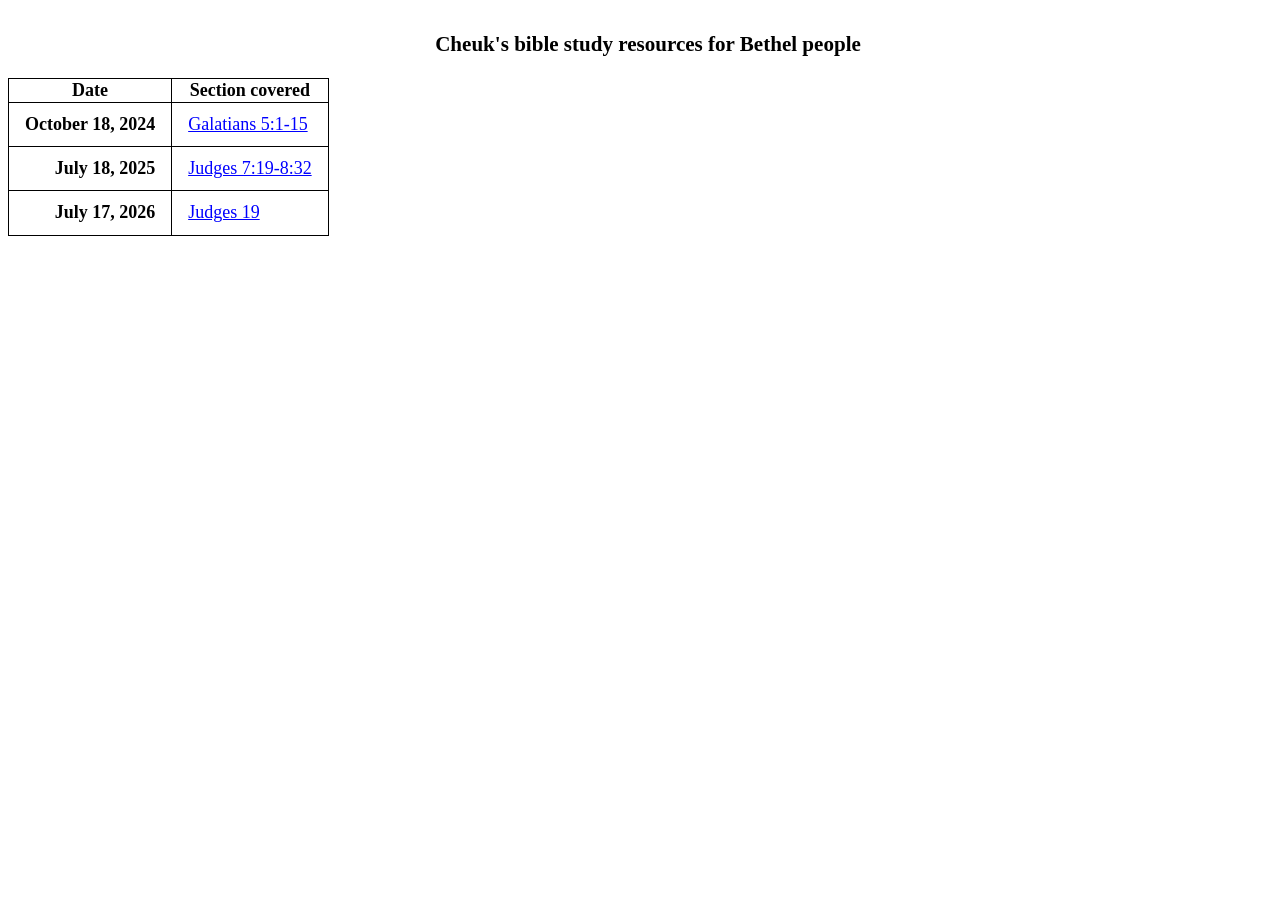
<file: index.html>
<!DOCTYPE html>
<html lang="en">
<head>
  <meta charset="UTF-8">
  <title>Cheuk's bible study resources</title>
  <link rel="stylesheet" href="style.css">
</head>
<body>
  <main>
    <article>
      <h3>Cheuk's bible study resources for Bethel people</h3>

      <table>
        <thead>
          <tr>
            <th>Date</th>
            <th>Section covered</th>
          </tr>
        </thead>
        <tbody>
          <tr>
            <td>October 18, 2024</td>
            <td><a href="galatians5.html">Galatians 5:1-15</a></td>
          </tr>
          <tr>
            <td>July 18, 2025</td>
            <td><a href="judges7.html">Judges 7:19-8:32</a></td>
          </tr>
          <tr>
            <td>July 17, 2026</td>
            <td><a href="judges19.html">Judges 19</a></td>
          </tr>
        </tbody>
      </table>
    </article>
  </main>
</body>
</html>
</file>
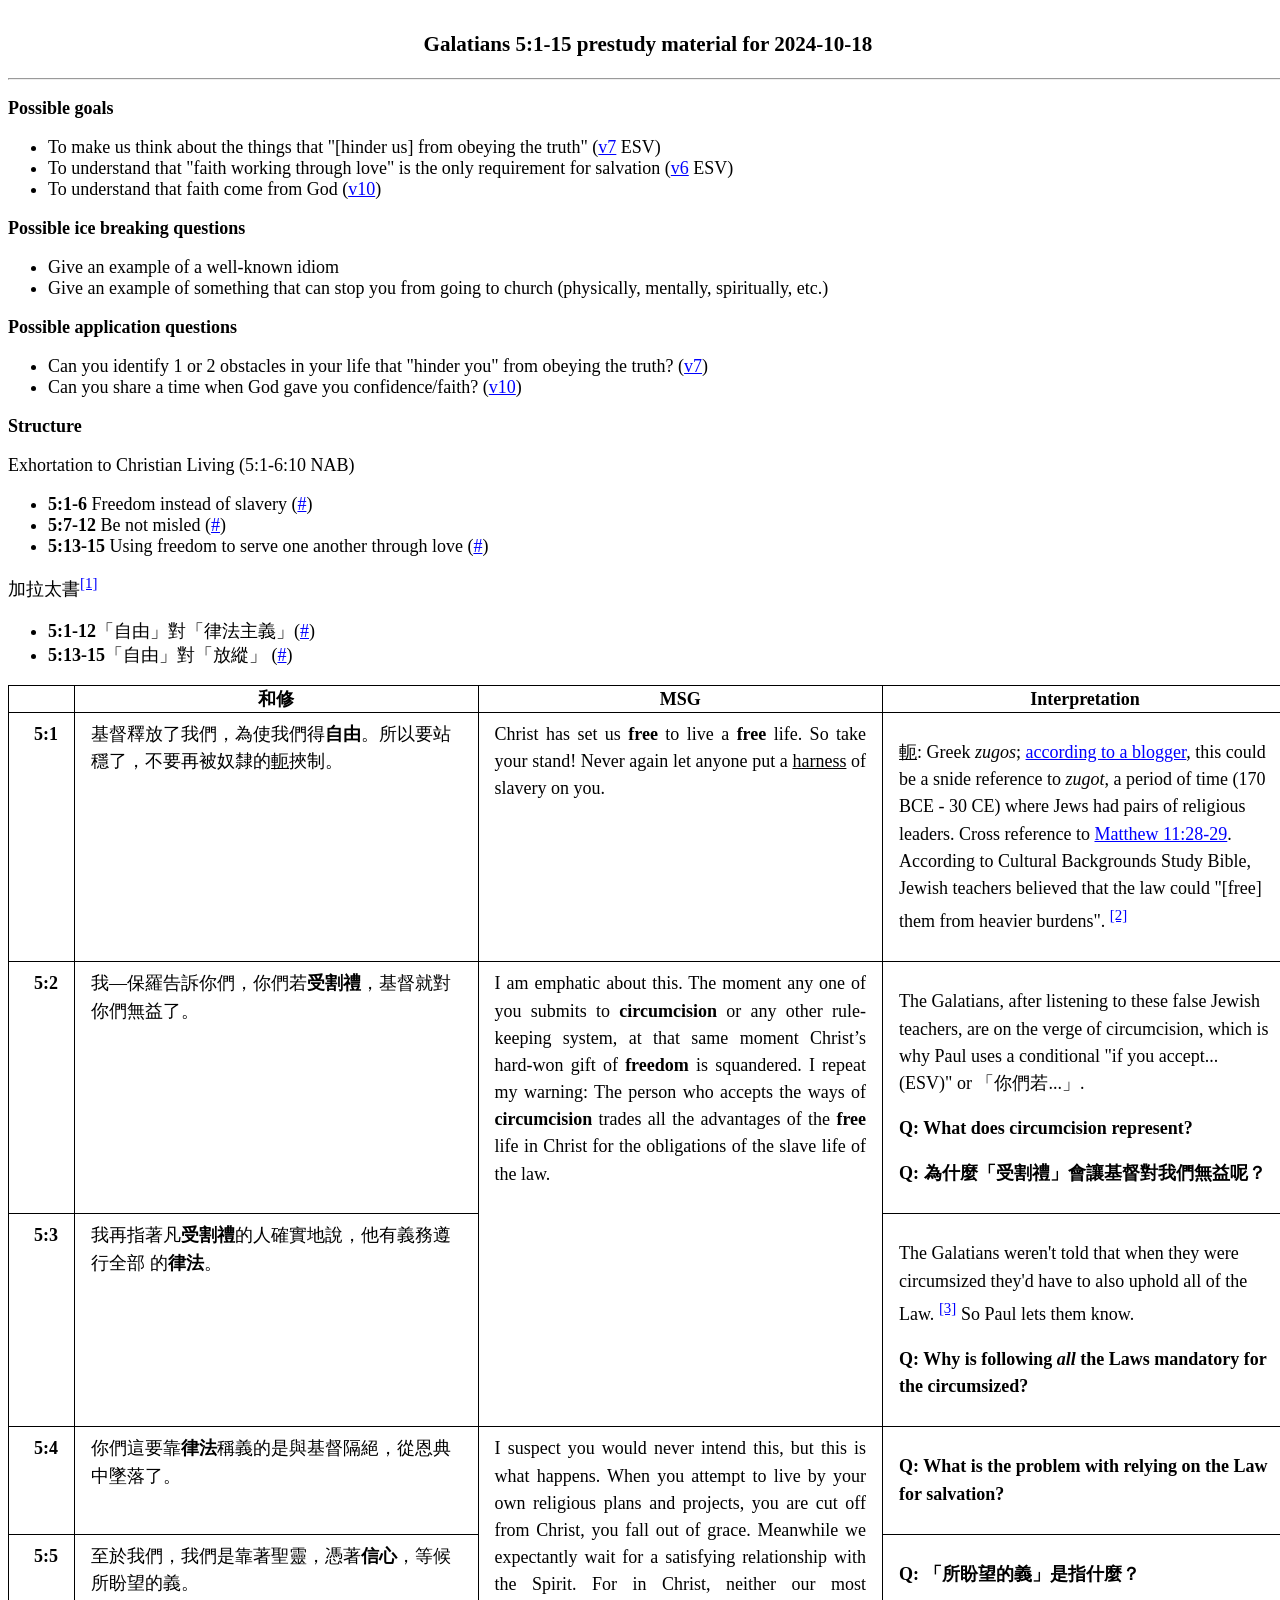
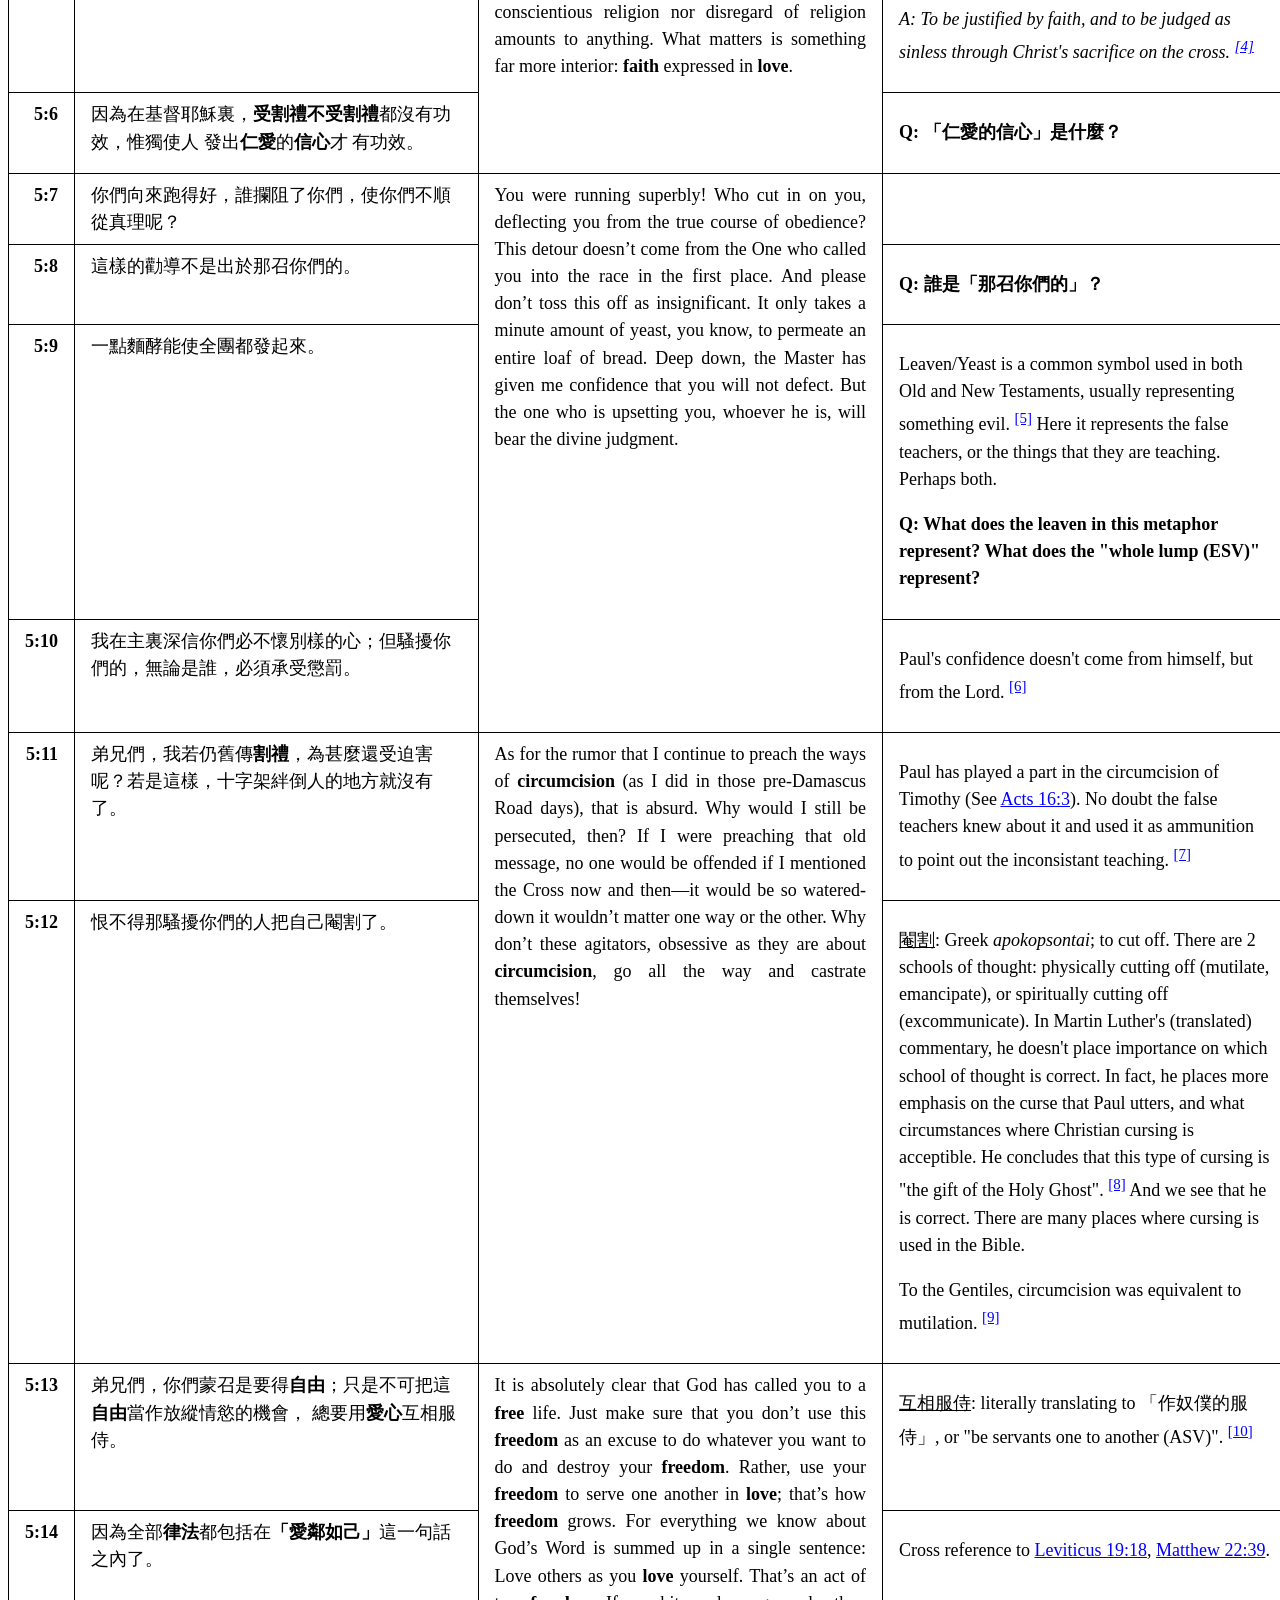
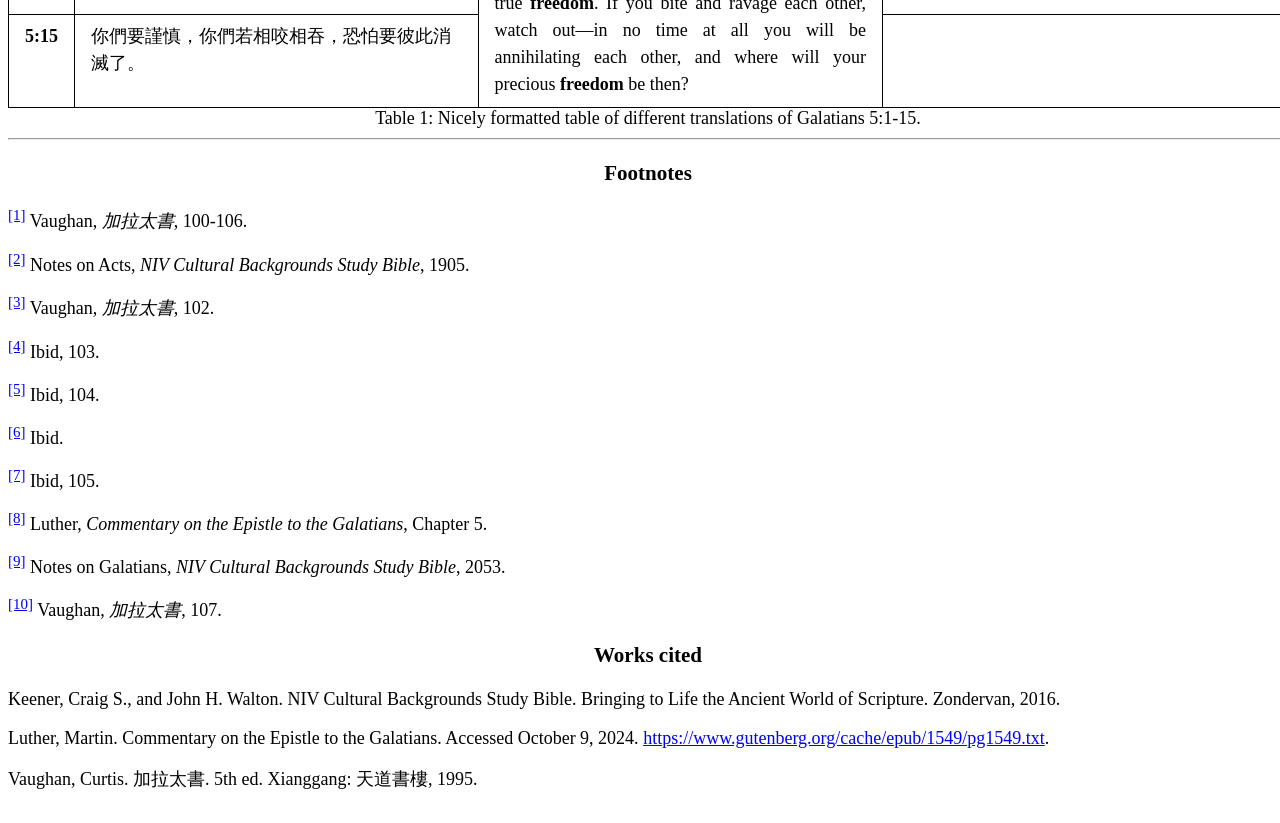
<file: galatians5.html>
<!DOCTYPE html>
<html lang="en">
<head>
  <meta charset="UTF-8">
  <title>Galatians 5:1-15 prestudy material for 2024-10-18</title>
  <link rel="stylesheet" href="style.css">
</head>
<body>
  <main>
    <article>
      <h3>Galatians 5:1-15 prestudy material for 2024-10-18</h3>
      <hr>
      <p><strong>Possible goals</strong></p>

      <ul>
        <li>
          To make us think about the things that "[hinder us] from obeying the truth"
          (<a href="#v5_7">v7</a> ESV)
        </li>
        <li>
          To understand that "faith working through love" is the only requirement for salvation
          (<a href="#v5_6">v6</a> ESV)
        </li>
        <li>
          To understand that faith come from God
          (<a href="#v5_10">v10</a>)
        </li>
      </ul>

      <p><strong>Possible ice breaking questions</strong></p>

      <ul>
        <li>Give an example of a well-known idiom</li>
        <li>Give an example of something that can stop you from going to church (physically, mentally,
          spiritually, etc.)</li>
      </ul>

      <p><strong>Possible application questions</strong></p>

      <ul>
        <li>
          Can you identify 1 or 2 obstacles in your life that "hinder you" from obeying the truth?
          (<a href="#v5_7">v7</a>)
        </li>
        <li>
          Can you share a time when God gave you confidence/faith?
          (<a href="#v5_10">v10</a>)
        </li>
      </ul>

      <p><strong>Structure</strong></p>

      <p>Exhortation to Christian Living (5:1-6:10 NAB)</p>

      <ul>
        <li><strong>5:1-6</strong> Freedom instead of slavery (<a href="#v5_1">#</a>)</li>
        <li><strong>5:7-12</strong> Be not misled (<a href="#v5_7">#</a>)</li>
        <li><strong>5:13-15</strong> Using freedom to serve one another through love
          (<a href="#v5_13">#</a>)</li>
      </ul>

      <p>加拉太書<sup><a href="vaughan-struct" id="footnote-9">[1]</a></sup></p>

      <ul>
        <li><strong>5:1-12</strong>「自由」對「律法主義」(<a href="#v5_1">#</a>)</li>
        <li><strong>5:13-15</strong>「自由」對「放縱」 (<a href="#v5_13">#</a>)</li>
      </ul>

      <table>
        <caption>Table 1: Nicely formatted table of different translations of Galatians 5:1-15.</caption>
        <colgroup>
          <col class="verse-number">
          <col class="zh">
          <col class="msg">
          <col class="notes">
        </colgroup>

        <thead>
          <tr>
            <th></th>
            <th>和修</th>
            <th>MSG</th>
            <th>Interpretation</th>
          </tr>
        </thead>

        <tbody>
          <tr>
            <td id="v5_1">5:1</td>
            <td>
              基督釋放了我們，為使我們得<span class="repeating free">自由</span>。所以要站穩了，不要再被奴隸的<u>軛</u>挾制。
            </td>
            <td class="msg">
              Christ has set us <span class="repeating free">free</span> to live a <span class="repeating free">free</span>
              life. So take your stand! Never again let anyone put a <u>harness</u> of slavery on you.
            </td>
            <td>
              <p>
                <u>軛</u>: Greek <em>zugos</em>;
                <a href="https://hermeneutrix.com/2022/05/18/studying-galatians-5-1-15/">according to a blogger</a>,
                this could be a snide reference
                to <em>zugot</em>, a period of time (170 BCE - 30 CE) where Jews had pairs of religious
                leaders. Cross reference to
                <a href="https://www.biblegateway.com/passage/?search=matt%2011%3A28-29&version=NIV">Matthew 11:28-29</a>.
                According to Cultural Backgrounds Study Bible, Jewish teachers believed that the law could
                "[free] them from heavier burdens".
                <sup><a href="#culture-1905" id="footnote-7">[2]</a></sup>
              </p>
            </td>
          </tr>

          <tr>
            <td id="v5_2">5:2</td>
            <td>
              我—保羅告訴你們，你們若<span class="repeating circ">受割禮</span>，基督就對你們無益了。
            </td>
            <td rowspan="2" class="msg">
              I am emphatic about this. The moment any one of you submits to
              <span class="repeating circ">circumcision</span> or any other rule-keeping system, at that
              same moment Christ’s hard-won gift of <span class="repeating free">freedom</span> is squandered. I repeat my
              warning: The person who accepts the ways of <span class="repeating circ">circumcision</span>
              trades all the advantages of the <span class="repeating free">free</span> life in Christ
              for the obligations of the slave life of the law.
            </td>
            <td>
              <p>
              The Galatians, after listening to these false Jewish teachers, are on the verge of
              circumcision, which is why Paul uses a conditional "if you accept... (ESV)" or
              「你們若...」.
              </p>
              <p class="question">
              Q: What does circumcision represent?
              </p>
              <p class="question">
              Q: 為什麼「受割禮」會讓基督對我們無益呢？
              </p>
            </td>
          </tr>

          <tr>
            <td id="v5_3">5:3</td>
            <td>
              我再指著凡<span class="repeating circ">受割禮</span>的人確實地說，他有義務遵行全部
              的<span class="repeating law">律法</span>。
            </td>
            <td>
              <p>
              The Galatians weren't told that when they were circumsized they'd have to also uphold all of
              the Law. <sup><a href="#vaughan-102" id="footnote-1">[3]</a></sup> So Paul lets them know.
              </p>
              <p class="question">
              Q: Why is following <em>all</em> the Laws mandatory for the circumsized?
              </p>
            </td>
          </tr>

          <tr>
            <td id="v5_4">5:4</td>
            <td>
              你們這要靠<span class="repeating law">律法</span>稱義的是與基督隔絕，從恩典中墜落了。
            </td>
            <td rowspan="3" class="msg">
              I suspect you would never intend this, but this is what happens. When you attempt to live by
              your own religious plans and projects, you are cut off from Christ, you fall out of grace.
              Meanwhile we expectantly wait for a satisfying relationship with the Spirit. For in Christ,
              neither our most conscientious religion nor disregard of religion amounts to anything. What
              matters is something far more interior: <span class="repeating faith">faith</span> expressed
              in <span class="repeating love">love</span>.
            </td>
            <td>
              <p class="question">
              Q: What is the problem with relying on the Law for salvation?
              </p>
            </td>
          </tr>

          <tr>
            <td id="v5_5">5:5</td>
            <td>
              至於我們，我們是靠著聖靈，憑著<span class="repeating faith">信心</span>，等候所盼望的義。
            </td>
            <td>
              <p class="question">
              Q: 「所盼望的義」是指什麼？
              </p>
              <p class="answer">
              A: To be justified by faith,
              and to be judged as sinless through Christ's sacrifice on the cross.
              <sup><a id="footnote-10" href="#vaughan-103">[4]</a></sup>
              </p>
            </td>
          </tr>

          <tr>
            <td id="v5_6">5:6</td>
            <td>
              因為在基督耶穌裏，<span class="repeating circ">受割禮不受割禮</span>都沒有功效，惟獨使人
              發出<span class="repeating love">仁愛</span>的<span class="repeating faith">信心</span>才
              有功效。
            </td>
            <td>
              <p class="question">
              Q: 「仁愛的信心」是什麼？
              </p>
            </td>
          </tr>

          <tr>
            <td id="v5_7">5:7</td>
            <td>
              你們向來跑得好，誰攔阻了你們，使你們不順從真理呢？
            </td>
            <td rowspan="4" class="msg">
              You were running superbly! Who cut in on you, deflecting you from the true course of
              obedience? This detour doesn’t come from the One who called you into the race in the first
              place. And please don’t toss this off as insignificant. It only takes a minute amount of
              yeast, you know, to permeate an entire loaf of bread. Deep down, the Master has given me
              confidence that you will not defect. But the one who is upsetting you, whoever he is, will
              bear the divine judgment.
            </td>
            <td></td>
          </tr>

          <tr>
            <td id="v5_8">5:8</td>
            <td>
              這樣的勸導不是出於那召你們的。
            </td>
            <td>
              <p class="question">
              Q: 誰是「那召你們的」？
              </p>
            </td>
          </tr>

          <tr>
            <td id="v5_9">5:9</td>
            <td>
              一點麵酵能使全團都發起來。
            </td>
            <td>
              <p>
              Leaven/Yeast is a common symbol used in both Old and New Testaments, usually representing
              something evil. <sup><a href="#vaughan-104" id="footnote-2">[5]</a></sup> Here it represents
              the false teachers, or the things that they are teaching. Perhaps both.
              </p>

              <p class="question">
              Q: What does the leaven in this metaphor represent? What does the "whole lump (ESV)"
              represent?
              </p>
            </td>
          </tr>

          <tr>
            <td id="v5_10">5:10</td>
            <td>
              我在主裏深信你們必不懷別樣的心；但騷擾你們的，無論是誰，必須承受懲罰。
            </td>
            <td>
              <p>
              Paul's confidence doesn't come from himself, but from the Lord.
              <sup><a href="#vaughan-104-2" id="footnote-3">[6]</a></sup>
              </p>
            </td>
          </tr>

          <tr>
            <td id="v5_11">5:11</td>
            <td>
              弟兄們，我若仍舊傳<span class="repeating circ">割禮</span>，為甚麼還受迫害呢？若是這樣，十字架絆倒人的地方就沒有了。
            </td>
            <td rowspan="2" class="msg">
              As for the rumor that I continue to preach the ways of
              <span class="repeating circ">circumcision</span> (as I did in those pre-Damascus Road days),
              that is absurd. Why would I still be persecuted, then? If I were preaching that old message,
              no one would be offended if I mentioned the Cross now and then—it would be so watered-down
              it wouldn’t matter one way or the other. Why don’t these agitators, obsessive as they are
              about <span class="repeating circ">circumcision</span>, go all the way and castrate
              themselves!
            </td>
            <td>
              <p>
              Paul has played a part in the circumcision of Timothy (See
              <a href="https://www.biblegateway.com/passage/?search=acts%2016%3A3&version=NIV">
              Acts 16:3</a>). No doubt the false teachers knew about it and used it as ammunition to point out the
              inconsistant teaching. <sup><a href="#vaughan-105" id="footnote-4">[7]</a></sup>
              </p>
            </td>
          </tr>

          <tr>
            <td id="v5_12">5:12</td>
            <td>
              恨不得那騷擾你們的人把自己閹割了。
            </td>
            <td>
              <p>
              <u>閹割</u>: Greek <i>apokopsontai</i>; to cut off. There are 2 schools of thought:
              physically cutting off (mutilate, emancipate), or spiritually cutting off (excommunicate).
              In Martin Luther's (translated) commentary, he doesn't place importance on which school of
              thought is correct. In fact, he places more emphasis on the curse that Paul utters, and what
              circumstances where Christian cursing is acceptible. He concludes that this type of cursing
              is "the gift of the Holy Ghost". <sup><a href="#luther-1" id="footnote-5">[8]</a></sup> And
              we see that he is correct. There are many places where cursing is used in the Bible.
              </p>

              <p>
              To the Gentiles, circumcision was equivalent to mutilation.
              <sup><a href="#culture-2053" id="footnote-8">[9]</a></sup>
              </p>
            </td>
          </tr>

          <tr>
            <td id="v5_13">5:13</td>
            <td>
              弟兄們，你們蒙召是要得<span class="repeating free">自由</span>；只是不可把這<span class="repeating free">自由</span>當作放縱情慾的機會，
              總要用<span class="repeating love">愛心</span>互相服侍。
            </td>
            <td rowspan="3" class="msg">
              It is absolutely clear that God has called you to a <span class="repeating free">free</span> life. Just make sure that you don’t
              use this <span class="repeating free">freedom</span> as an excuse to do whatever you want to do and destroy your <span class="repeating free">freedom</span>.
              Rather, use your <span class="repeating free">freedom</span> to serve one another in <span class="repeating love">love</span>;
              that’s how <span class="repeating free">freedom</span> grows. For everything we know about God’s Word is summed up in a single
              sentence: Love others as you <span class="repeating love">love</span> yourself. That’s an
              act of true <span class="repeating free">freedom</span>. If you bite and ravage each other, watch out—in no time at all you will
              be annihilating each other, and where will your precious <span class="repeating free">freedom</span> be then?
            </td>
            <td>
              <p>
              <u>互相服侍</u>: literally translating to 「作奴僕的服侍」, or "be servants one to
              another (ASV)".
              <sup><a href="#vaughan-107" id="footnote-6">[10]</a></sup>
              </p>
            </td>
          </tr>

          <tr>
            <td id="v5_14">5:14</td>
            <td>
              因為全部<span class="repeating law">律法</span>都包括在<span class="repeating love">「愛鄰如己」</span>這一句話之內了。
            </td>
            <td>
              <p>
              Cross reference to
              <a href="https://www.biblegateway.com/passage/?search=lev+19:18&version=NIV">Leviticus 19:18</a>,
              <a href="https://www.biblegateway.com/passage/?search=matt+22:39&version=NIV">Matthew 22:39</a>.
              </p>
            </td>
          </tr>

          <tr>
            <td id="v5_15">5:15</td>
            <td>
              你們要謹慎，你們若相咬相吞，恐怕要彼此消滅了。
            </td>
            <td></td>
          </tr>
        </tbody>
      </table>

      <hr>
      <h3>Footnotes</h3>

      <p>
      <sup><a href="#footnote-9" id="vaughan-struct">[1]</a></sup> Vaughan, <i>加拉太書</i>, 100-106.
      </p>
      <p>
      <sup><a href="#footnote-7" id="culture-1905">[2]</a></sup> Notes on Acts, <i>NIV Cultural
        Backgrounds Study Bible</i>, 1905.
      </p>
      <p>
      <sup><a href="#footnote-1" id="vaughan-102">[3]</a></sup> Vaughan, <i>加拉太書</i>, 102.
      </p>
      <p>
      <sup><a href="#footnote-10" id="vaughan-103">[4]</a></sup> Ibid, 103.
      </p>
      <p>
      <sup><a href="#footnote-2" id="vaughan-104">[5]</a></sup> Ibid, 104.
      </p>
      <p>
      <sup><a href="#footnote-3" id="vaughan-104-2">[6]</a></sup> Ibid.
      </p>
      <p>
      <sup><a href="#footnote-4" id="vaughan-105">[7]</a></sup> Ibid, 105.
      </p>
      <p>
      <sup><a href="#footnote-5" id="luther-1">[8]</a></sup> Luther, <i>Commentary on the Epistle to the
        Galatians</i>, Chapter 5.
      </p>
      <p>
      <sup><a href="#footnote-8" id="culture-2053">[9]</a></sup> Notes on Galatians, <i>NIV Cultural
        Backgrounds Study Bible</i>, 2053.
      </p>
      <p>
      <sup><a href="#footnote-6" id="vaughan-107">[10]</a></sup> Vaughan, <i>加拉太書</i>, 107.
      </p>

      <h3>Works cited</h3>

      <p>
      Keener, Craig S., and John H. Walton. NIV Cultural Backgrounds Study Bible. Bringing to Life the Ancient World of Scripture. Zondervan, 2016.
      </p>
      <p>
      Luther, Martin. Commentary on the Epistle to the Galatians. Accessed October 9, 2024. <a href="https://www.gutenberg.org/cache/epub/1549/pg1549.txt">https://www.gutenberg.org/cache/epub/1549/pg1549.txt</a>.
      </p>
      <p>
      Vaughan, Curtis. 加拉太書. 5th ed. Xianggang: 天道書樓, 1995.
      </p>
    </article>
  </main>
</body>
</html>
</file>
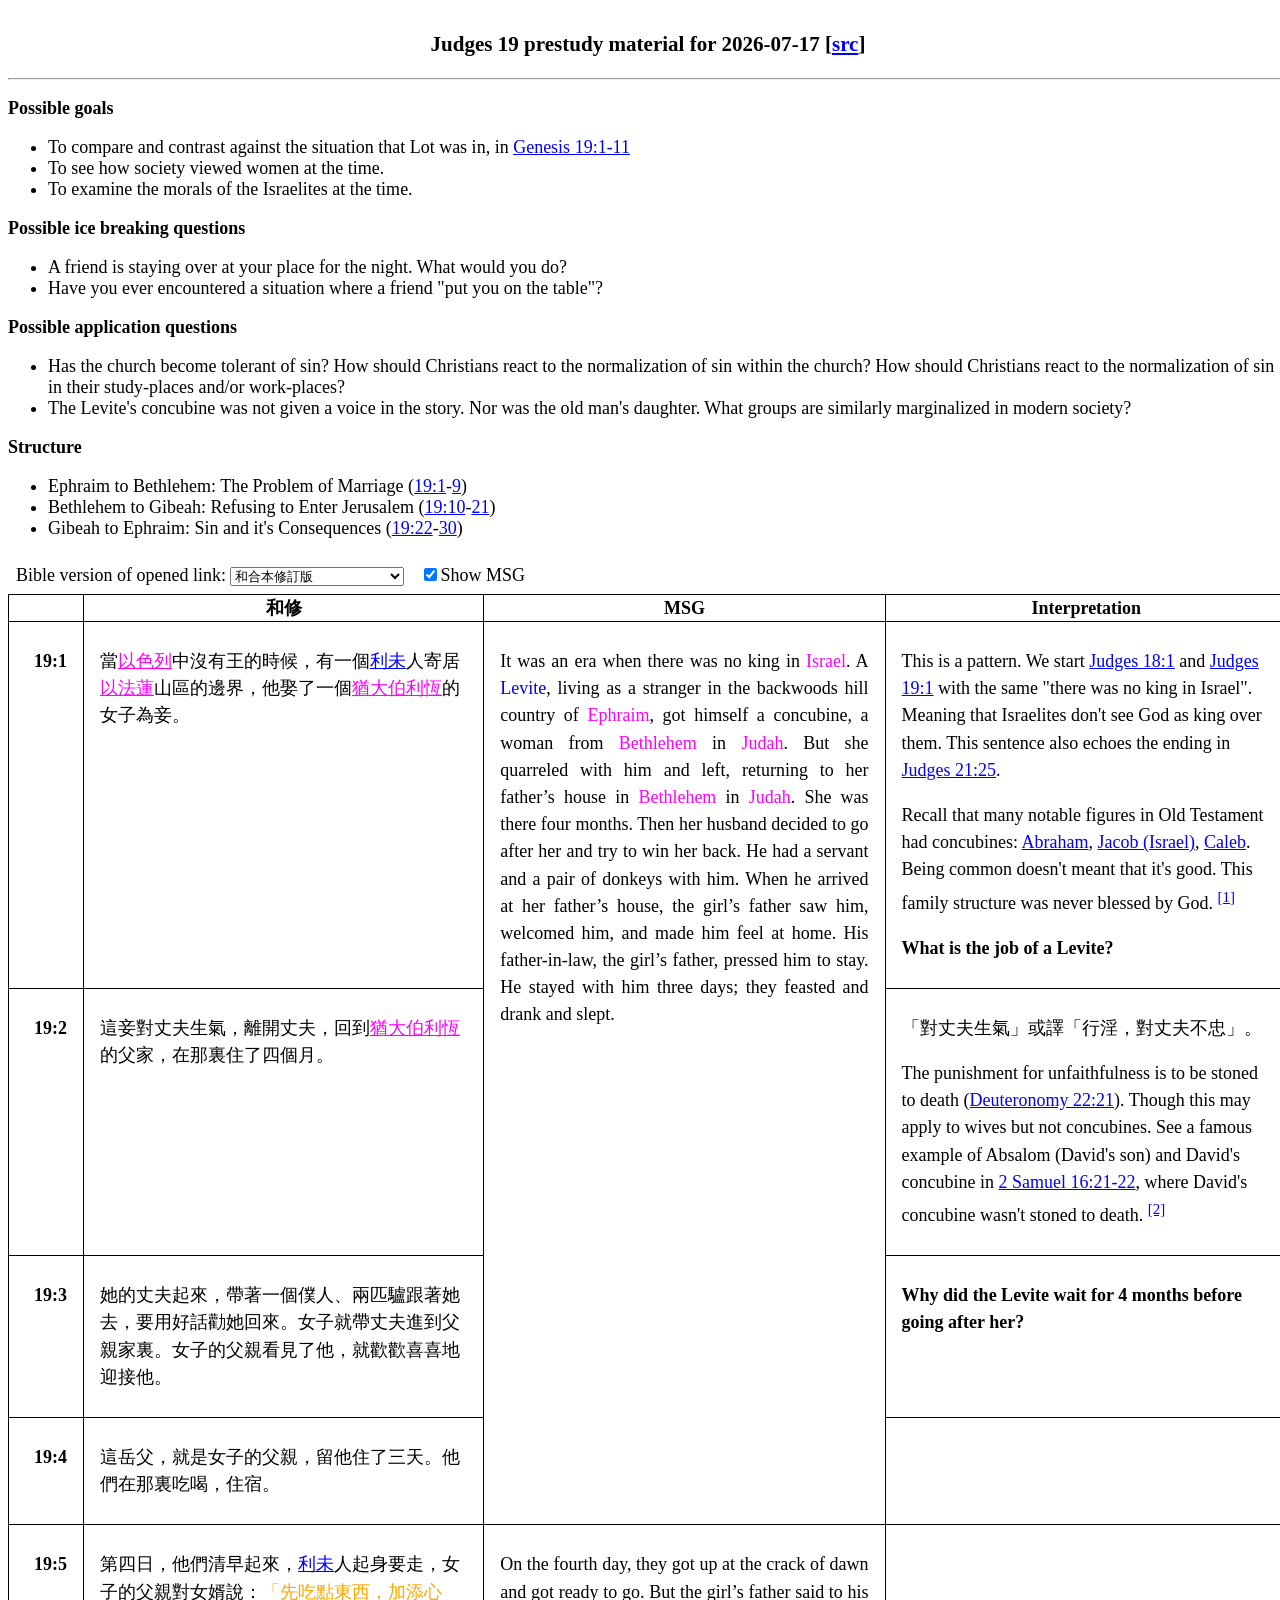
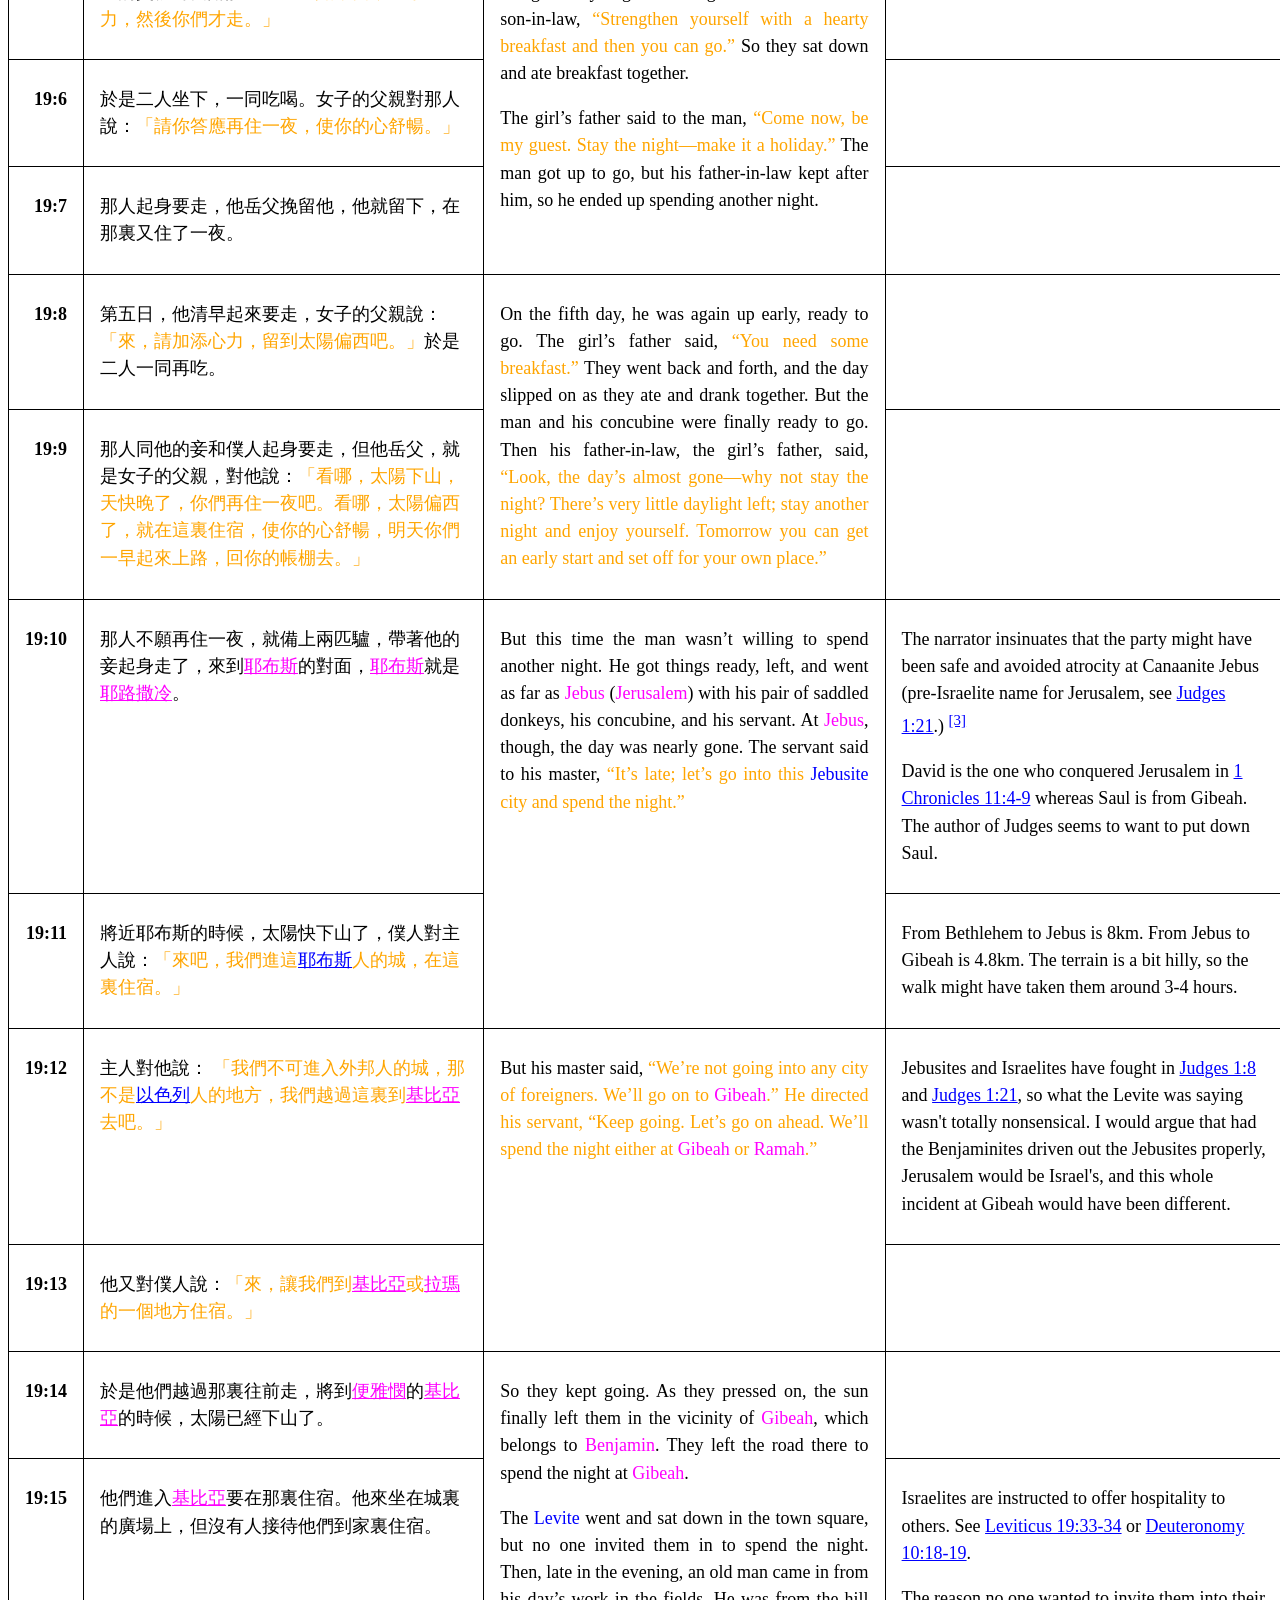
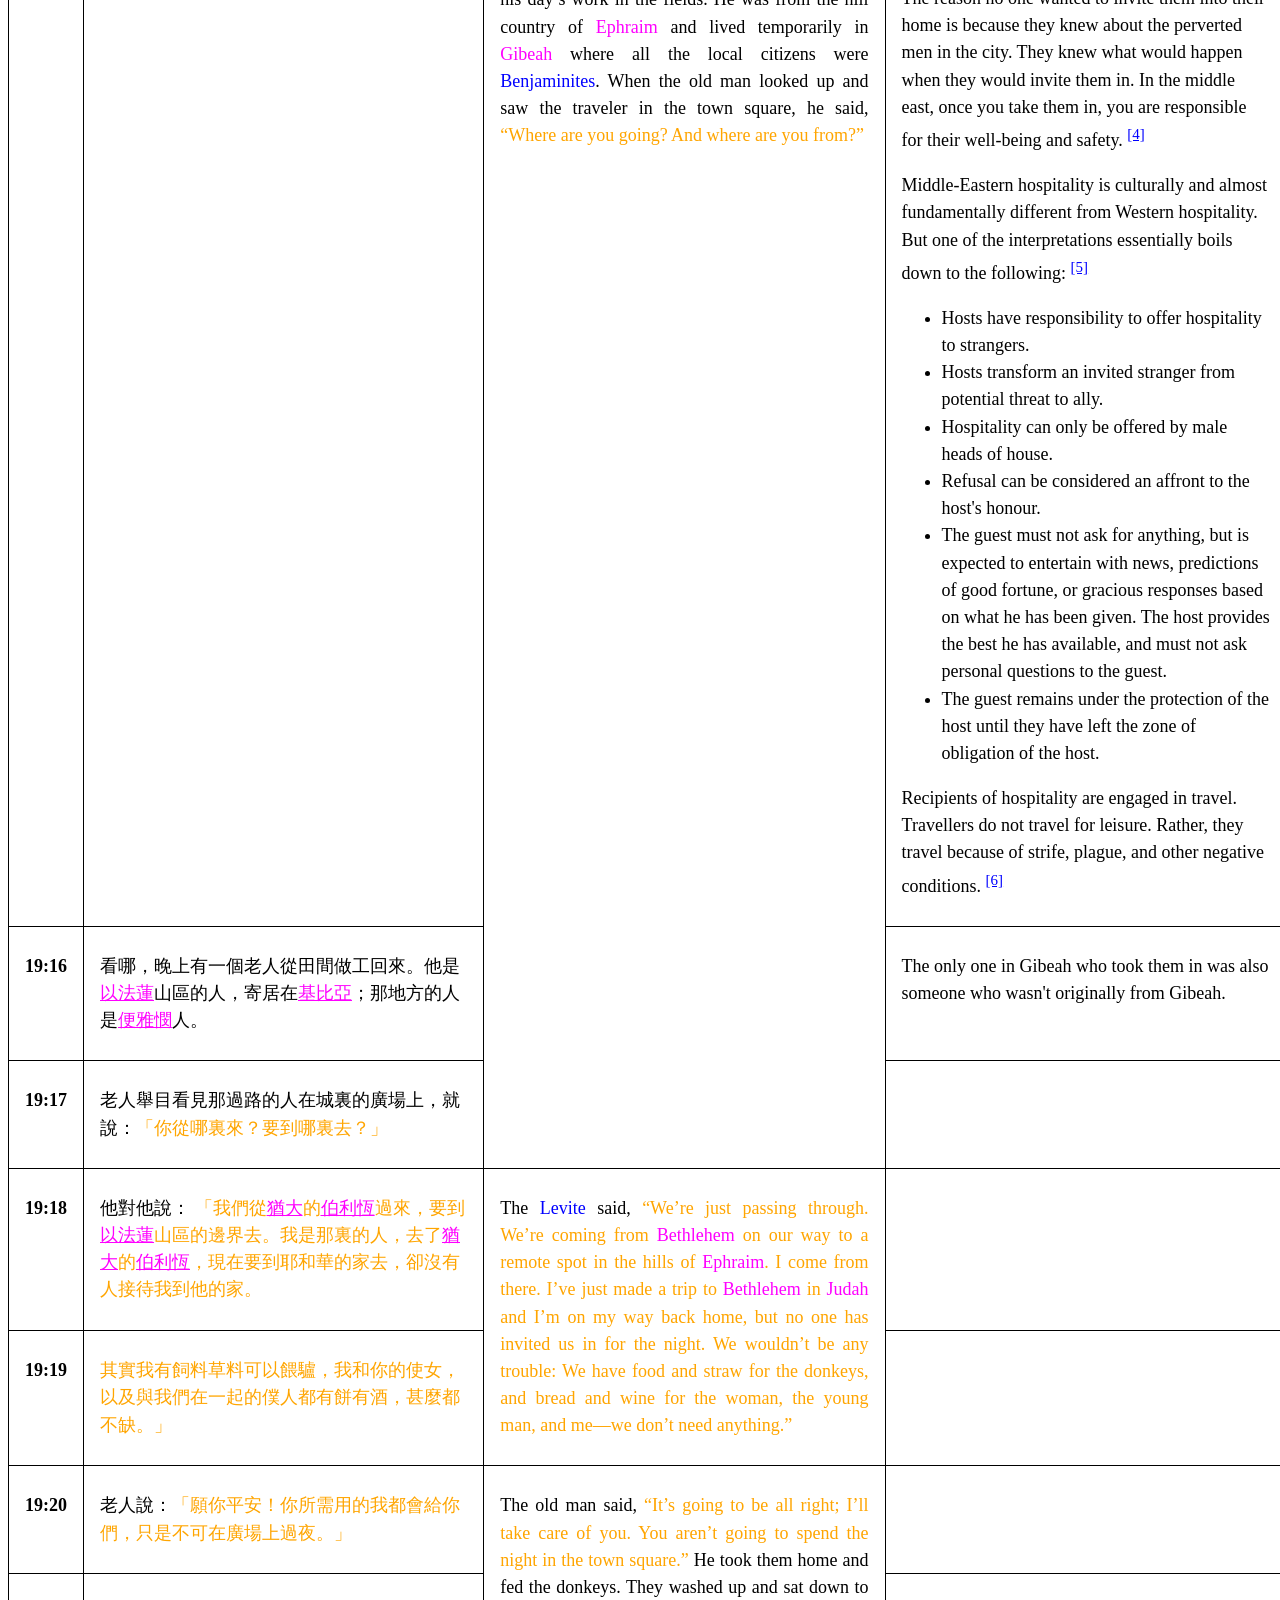
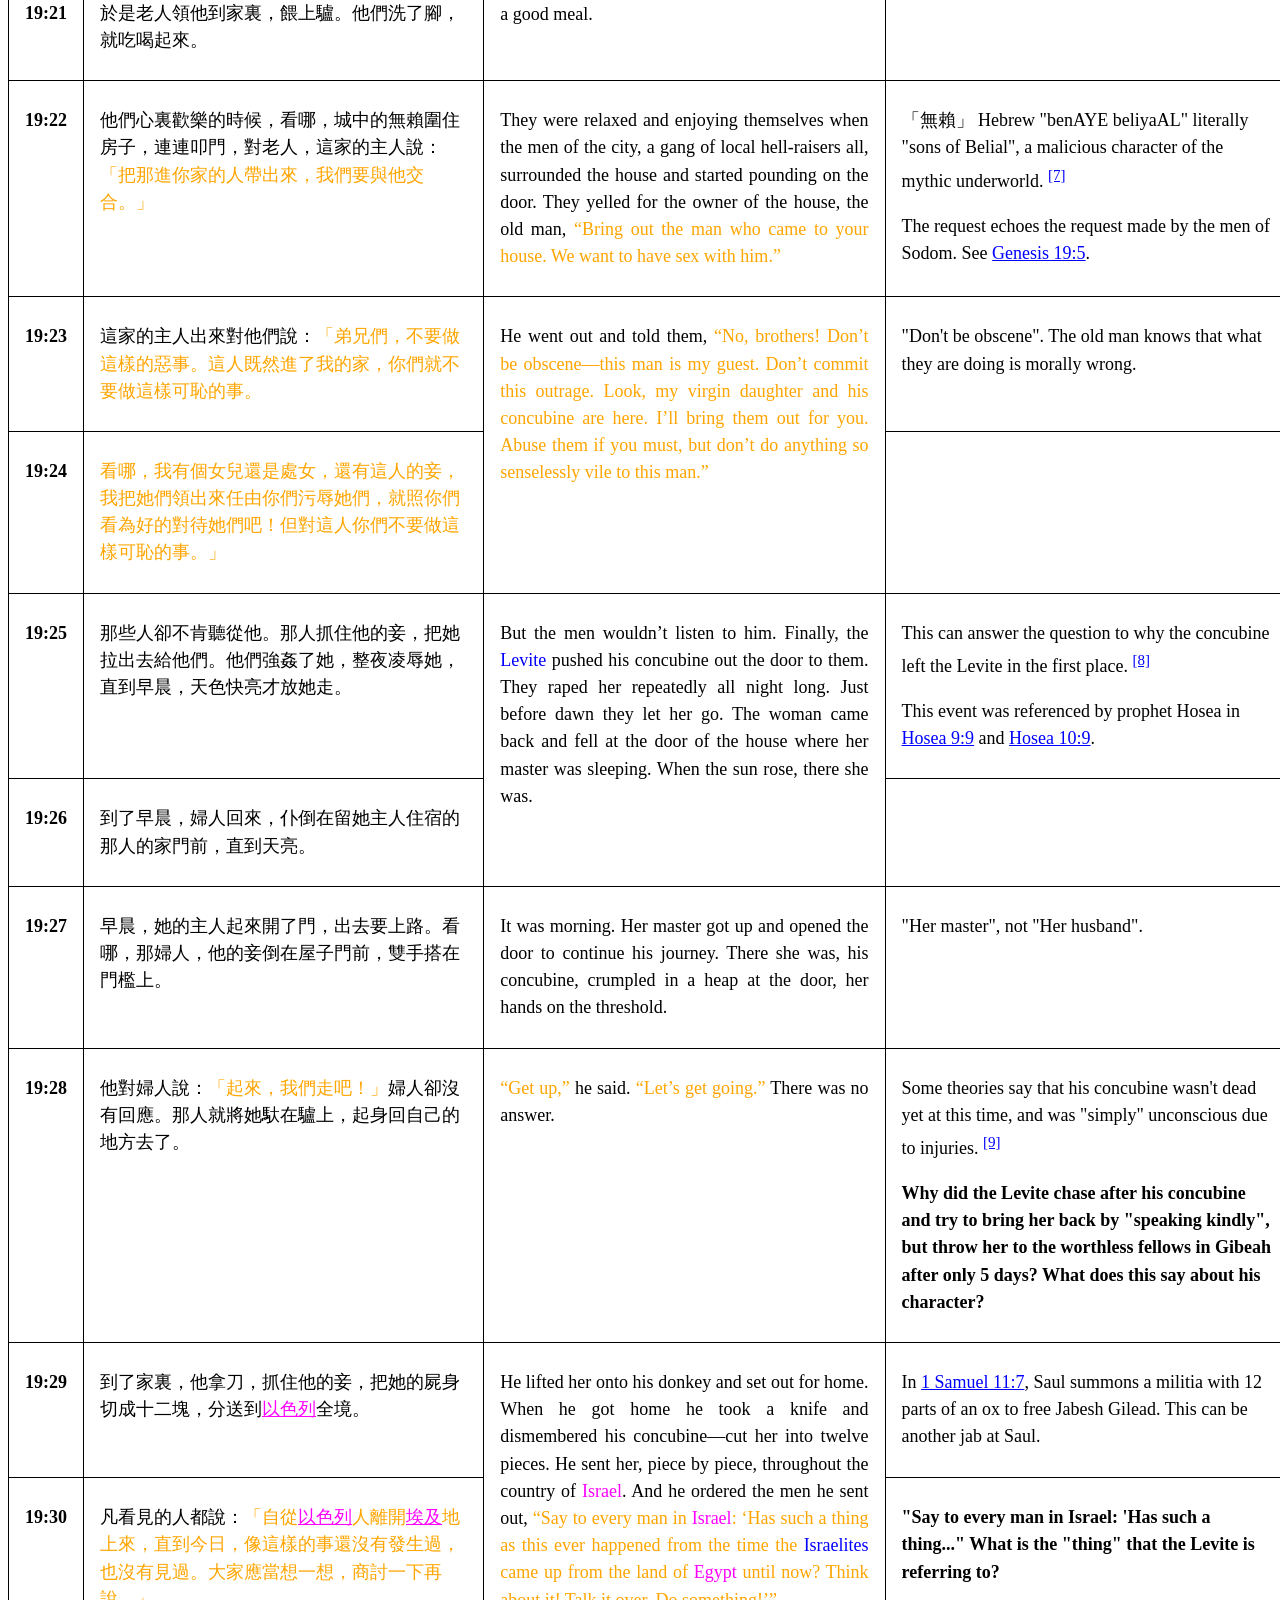
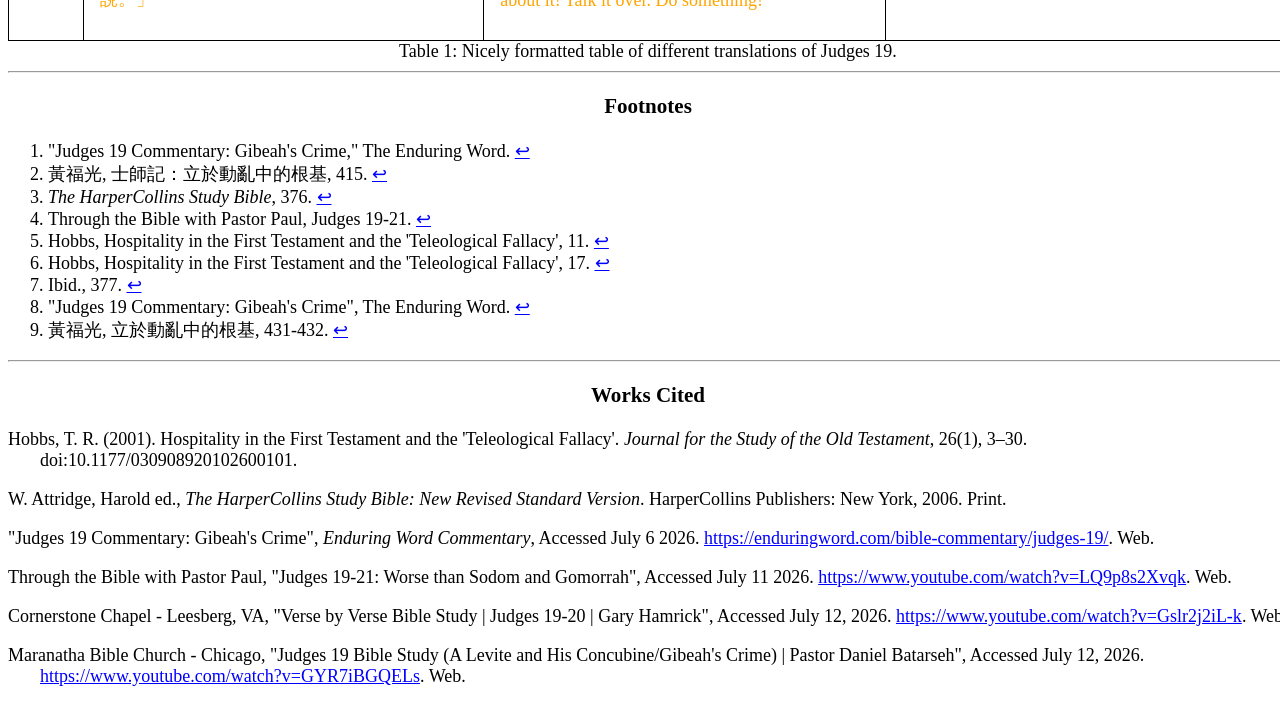
<file: judges19.html>
<!DOCTYPE html>
<html lang="en">
<head>
  <meta charset="UTF-8">
  <title>Judges 19 prestudy material for 2026-07-17</title>
  <link rel="stylesheet" href="style.css">
</head>
<body>
  <main>
    <article>
      <h3>
        Judges 19 prestudy material for 2026-07-17
        [<a href="https://github.com/NLCLC-CM/cheuks-bible-study/judges19.html">src</a>]
      </h3>
      <hr>
      <p><strong>Possible goals</strong></p>

      <ul>
        <li>
          To compare and contrast against the situation that Lot was in, in
          <bible-link>Genesis 19:1-11</bible-link>
        </li>
        <li>
          To see how society viewed women at the time.
        </li>
        <li>
          To examine the morals of the Israelites at the time.
        </li>
      </ul>

      <p><strong>Possible ice breaking questions</strong></p>

      <ul>
        <li>A friend is staying over at your place for the night. What would you do?</li>
        <li>Have you ever encountered a situation where a friend "put you on the table"?</li>
      </ul>

      <p><strong>Possible application questions</strong></p>

      <ul>
        <li>
          Has the church become tolerant of sin? How should Christians react to the normalization of sin
          within the church? How should Christians react to the normalization of sin in their study-places
          and/or work-places?
        </li>
        <li>
          The Levite's concubine was not given a voice in the story. Nor was the old man's daughter. What
          groups are similarly marginalized in modern society?
        </li>
      </ul>

      <p><strong>Structure</strong></p>

      <ul>
        <li>
          Ephraim to Bethlehem: The Problem of Marriage
          (<a href="#v1">19:1</a>-<a href="#v9">9</a>)
        </li>
        <li>
          Bethlehem to Gibeah: Refusing to Enter Jerusalem
          (<a href="#v10">19:10</a>-<a href="#v21">21</a>)
        </li>
        <li>
          Gibeah to Ephraim: Sin and it's Consequences
          (<a href="#v22">19:22</a>-<a href="#v30">30</a>)
        </li>
      </ul>

      <section id="form-controls">
        <label>
          Bible version of opened link:
          <select id="versionSelector">
            <option value="NIV">New International Version</option>
            <option value="MSG">The Message</option>
            <option value="RCU17TS" selected>和合本修訂版</option>
          </select>
        </label>
        <label><input type="checkbox" id="msg-toggle" checked>Show MSG</label>
      </section>

      <table>
        <caption>Table 1: Nicely formatted table of different translations of Judges 19.</caption>

        <colgroup>
          <col class="verse-number">
          <col class="zh">
          <col class="msg">
          <col class="notes">
        </colgroup>

        <thead>
          <tr>
            <th></th>
            <th>和修</th>
            <th class="msg">MSG</th>
            <th>Interpretation</th>
          </tr>
        </thead>

        <tbody>
          <tr>
            <td id="v1"><p>19:1</p></td>
            <td>
              <p>
              當<u class="place">以色列</u>中沒有王的時候，有一個<u class="name">利未</u>人寄居<u
                class="place">以法蓮</u>山區的邊界，他娶了一個<u class="place">猶大</u><u class="place">伯利恆</u>的女子為妾。
              </p>
            </td>
            <td class="msg" rowspan="4">
              <p>
              It was an era when there was no king in <span class="place">Israel</span>. A <span class="name">Levite</span>, living as
a stranger in the backwoods hill country of <span class="place">Ephraim</span>, got himself a concubine, a woman
from <span class="place">Bethlehem</span> in <span class="place">Judah</span>. But she quarreled with him and left,
returning to her father’s house in <span class="place">Bethlehem</span> in <span class="place">Judah</span>. She was
there four months. Then her husband decided to go after her and try to win her back. He had a servant and
a pair of donkeys with him. When he arrived at her father’s house, the girl’s father saw him, welcomed
him, and made him feel at home. His father-in-law, the girl’s father, pressed him to stay. He stayed with
him three days; they feasted and drank and slept.
              </p>
            </td>
            <td>
              <p>
              This is a pattern. We start <bible-link>Judges 18:1</bible-link> and
              <bible-link>Judges 19:1</bible-link> with the same "there was no king in Israel". Meaning
        that Israelites don't see God as king over them. This sentence also echoes the ending in
        <bible-link>Judges 21:25</bible-link>.
              </p>

              <p>
              Recall that many notable figures in Old Testament had concubines:
              <bible-link verse="Genesis 25:6">Abraham</bible-link>,
              <bible-link verse="Genesis 35:22">Jacob (Israel)</bible-link>,
              <bible-link verse="1 Chronicles 2:46">Caleb</bible-link>. Being common doesn't meant
              that it's good. This family structure was never blessed by God.
              <custom-footnote>"Judges 19 Commentary: Gibeah's Crime," The Enduring Word.</custom-footnote>
              </p>

              <p class="question">
              What is the job of a Levite?
              </p>
            </td>
          </tr>

          <tr>
            <td id="v2"><p>19:2</p></td>
            <td>
              <p>
              這妾對丈夫生氣，離開丈夫，回到<u class="place">猶大</u><u class="place">伯利恆</u>的父家，在那裏住了四個月。
              </p>
            </td>
            <td>
              <p>
              「對丈夫生氣」或譯「行淫，對丈夫不忠」。
              </p>
              <p>
              The punishment for unfaithfulness is to be stoned to death
              (<bible-link>Deuteronomy 22:21</bible-link>).
              Though this may apply to wives but not concubines. See a famous example of Absalom (David's
              son) and David's concubine in
              <bible-link>2 Samuel 16:21-22</bible-link>,
              where David's concubine wasn't stoned to death.<custom-footnote>黃福光,
                士師記：立於動亂中的根基, 415.</custom-footnote>
              </p>
            </td>
          </tr>

          <tr>
            <td id="v3"><p>19:3</p></td>
            <td>
              <p>
              她的丈夫起來，帶著一個僕人、兩匹驢跟著她去，要用好話勸她回來。女子就帶丈夫進到父親家裏。女子的父親看見了他，就歡歡喜喜地迎接他。
              </p>
            </td>
            <td>
              <p class="question">
              Why did the Levite wait for 4 months before going after her?
              </p>
            </td>
          </tr>

          <tr>
            <td id="v4"><p>19:4</p></td>
            <td>
              <p>
              這岳父，就是女子的父親，留他住了三天。他們在那裏吃喝，住宿。
              </p>
            </td>
            <td></td>
          </tr>

          <tr>
            <td id="v5"><p>19:5</p></td>
            <td>
              <p>
              第四日，他們清早起來，<u class="name">利未</u>人起身要走，女子的父親對女婿說：<span class="speech">「先吃點東西，加添心力，然後你們才走。」</span>
              </p>
            </td>
            <td class="msg" rowspan="3">
              <p>
              On the fourth day, they got up at the crack of dawn and got ready to go. But the girl’s
        father said to his son-in-law, <span class="speech">“Strengthen yourself with a hearty breakfast and then you can go.”</span>
        So they sat down and ate breakfast together.
              </p>

              <p>
              The girl’s father said to the man, <span class="speech">“Come now, be my guest. Stay the
night—make it a holiday.”</span> The man got up to go, but his father-in-law kept after him, so he ended
up spending another night.
              </p>
            </td>
            <td></td>
          </tr>

          <tr>
            <td id="v6"><p>19:6</p></td>
            <td>
              <p>
              於是二人坐下，一同吃喝。女子的父親對那人說：<span class="speech">「請你答應再住一夜，使你的心舒暢。」</span>
              </p>
            </td>
            <td></td>
          </tr>

          <tr>
            <td id="v7"><p>19:7</p></td>
            <td>
              <p>
              那人起身要走，他岳父挽留他，他就留下，在那裏又住了一夜。
              </p>
            </td>
            <td></td>
          </tr>

          <tr>
            <td id="v8"><p>19:8</p></td>
            <td>
              <p>
              第五日，他清早起來要走，女子的父親說：<span class="speech">「來，請加添心力，留到太陽偏西吧。」</span>於是二人一同再吃。
              </p>
            </td>
            <td class="msg" rowspan="2">
              <p>
              On the fifth day, he was again up early, ready to go. The girl’s father said, <span
class="speech"> “You need some breakfast.”</span> They went back and forth, and the day slipped on as they
ate and drank together. But
          the man and his concubine were finally ready to go. Then his father-in-law, the girl’s father,
          said, <span class="speech">
“Look, the day’s almost gone—why not stay the night? There’s very little daylight left;
          stay another night and enjoy yourself. Tomorrow you can get an early start and set off for your
          own place.”</span>
              </p>
            </td>
            <td></td>
          </tr>

          <tr>
            <td id="v9"><p>19:9</p></td>
            <td>
              <p>
              那人同他的妾和僕人起身要走，但他岳父，就是女子的父親，對他說：<span class="speech">「看哪，太陽下山，天快晚了，你們再住一夜吧。看哪，太陽偏西了，就在這裏住宿，使你的心舒暢，明天你們一早起來上路，回你的帳棚去。」</span>
              </p>
            </td>
            <td></td>
          </tr>

          <tr>
            <td id="v10"><p>19:10</p></td>
            <td>
              <p>
              那人不願再住一夜，就備上兩匹驢，帶著他的妾起身走了，來到<u
                class="place">耶布斯</u>的對面，<u class="place">耶布斯</u>就是<u class="place">耶路撒冷</u>。
              </p>
            </td>
            <td class="msg" rowspan="2">
              <p>
              But this time the man wasn’t willing to spend another night. He got things ready, left, and
               went as far as <span class="place">Jebus</span> (<span class="place">Jerusalem</span>) with his pair of saddled donkeys, his concubine, and his
               servant. At <span class="place">Jebus</span>, though, the day was nearly gone. The servant said to his master, <span class="speech">
“It’s
               late; let’s go into this <span class="name">Jebusite</span> city and spend the night.”</span>
              </p>
            </td>
            <td>
              <p>
              The narrator insinuates that the party might have been safe and avoided atrocity at
              Canaanite Jebus (pre-Israelite name for Jerusalem, see
              <bible-link>Judges 1:21</bible-link>.)
              <custom-footnote><em>The HarperCollins Study Bible</em>, 376.</custom-footnote>
              </p>

              <p>
              David is the one who conquered Jerusalem in
              <bible-link>1 Chronicles 11:4-9</bible-link>
              whereas Saul is from Gibeah. The author of Judges seems to want to put down Saul.
              </p>
            </td>
          </tr>

          <tr>
            <td id="v11"><p>19:11</p></td>
            <td>
              <p>
              將近耶布斯的時候，太陽快下山了，僕人對主人說：<span class="speech">「來吧，我們進這<u class="name">耶布斯</u>人的城，在這裏住宿。」</span>
              </p>
            </td>
            <td>
              <p>
              From Bethlehem to Jebus is 8km. From Jebus to Gibeah is 4.8km. The terrain is a bit hilly,
              so the walk might have taken them around 3-4 hours.
              </p>
            </td>
          </tr>

          <tr>
            <td id="v12"><p>19:12</p></td>
            <td>
              <p>
              主人對他說：<span class="speech">
「我們不可進入外邦人的城，那不是<u
                class="name">以色列</u>人的地方，我們越過這裏到<u class="place">基比亞</u>去吧。」</span>
              </p>
            </td>
            <td class="msg" rowspan="2">
              <p>
              But his master said, <span class="speech">
“We’re not going into any city of foreigners. We’ll go on to <span class="place">Gibeah</span>.”
        He directed his servant, “Keep going. Let’s go on ahead. We’ll spend the night either at <span class="place">Gibeah</span> or
        <span class="place">Ramah</span>.”</span>
              </p>
            </td>
            <td>
              <p>
              Jebusites and Israelites have fought in
              <bible-link>Judges 1:8</bible-link>
              and <bible-link>Judges 1:21</bible-link>,
              so what the Levite was saying wasn't totally nonsensical. I would argue that had the
              Benjaminites driven out the Jebusites properly, Jerusalem would be Israel's, and this whole
              incident at Gibeah would have been different.
              </p>
            </td>
          </tr>

          <tr>
            <td id="v13"><p>19:13</p></td>
            <td>
              <p>
              他又對僕人說：<span class="speech">「來，讓我們到<u class="place">基比亞</u>或<u class="place">拉瑪</u>的一個地方住宿。」</span>
              </p>
            </td>
            <td></td>
          </tr>

          <tr>
            <td id="v14"><p>19:14</p></td>
            <td>
              <p>
              於是他們越過那裏往前走，將到<u class="place">便雅憫</u>的<u class="place">基比亞</u>的時候，太陽已經下山了。
              </p>
            </td>
            <td class="msg" rowspan="4">
              <p>
              So they kept going. As they pressed on, the sun finally left them in the vicinity of <span class="place">Gibeah</span>,
                which belongs to <span class="place">Benjamin</span>. They left the road there to spend the night at <span class="place">Gibeah</span>.
              </p>

              <p>
              The <span class="name">Levite</span> went and sat down in the town square, but no one invited them in to spend the
          night. Then, late in the evening, an old man came in from his day’s work in the fields. He was
          from the hill country of <span class="place">Ephraim</span> and lived temporarily in <span class="place">Gibeah</span> where all the local citizens
          were <span class="name">Benjaminites</span>. When the old man looked up and saw the traveler in the town square, he said,
          <span class="speech">“Where are you going? And where are you from?”</span>
              </p>
            </td>
            <td></td>
          </tr>

          <tr>
            <td id="v15"><p>19:15</p></td>
            <td>
              <p>
              他們進入<u class="place">基比亞</u>要在那裏住宿。他來坐在城裏的廣場上，但沒有人接待他們到家裏住宿。
              </p>
            </td>
            <td>
              <p>
              Israelites are instructed to offer hospitality to others. See
              <bible-link>Leviticus 19:33-34</bible-link>
              or
              <bible-link>Deuteronomy 10:18-19</bible-link>.
              </p>

              <p>
              The reason no one wanted to invite them into their home is because they knew about the
              perverted men in the city. They knew what would happen when they would invite them in. In
              the middle east, once you take them in, you are responsible for their well-being and safety.
              <custom-footnote>Through the Bible with Pastor Paul, Judges 19-21.</custom-footnote>
              </p>

              <p>
              Middle-Eastern hospitality is culturally and almost fundamentally different from Western
              hospitality. But one of the interpretations essentially boils down to the following:
              <custom-footnote>
                Hobbs, Hospitality in the First Testament and the 'Teleological Fallacy', 11.
              </custom-footnote>
              </p>

              <ul>
                <li>Hosts have responsibility to offer hospitality to strangers.</li>
                <li>Hosts transform an invited stranger from potential threat to ally.</li>
                <li>Hospitality can only be offered by male heads of house.</li>
                <li>Refusal can be considered an affront to the host's honour.</li>
                <li>
                  The guest must not ask for anything, but is expected to entertain with news,
                  predictions of good fortune, or gracious responses based on what he has been given. The
                  host provides the best he has available, and must not ask personal questions to the
                  guest.
                </li>
                <li>
                  The guest remains under the protection of the host until they have left the zone of
                  obligation of the host.
                </li>
              </ul>

              <p>
              Recipients of hospitality are engaged in travel. Travellers do not travel for leisure.
              Rather, they travel because of strife, plague, and other negative conditions.
              <custom-footnote>
                Hobbs, Hospitality in the First Testament and the 'Teleological Fallacy', 17.
              </custom-footnote>
              </p>
            </td>
          </tr>

          <tr>
            <td id="v16"><p>19:16</p></td>
            <td>
              <p>
              看哪，晚上有一個老人從田間做工回來。他是<u class="place">以法蓮</u>山區的人，寄居在<u
                class="place">基比亞</u>；那地方的人是<u class="place">便雅憫</u>人。
              </p>
            </td>
            <td>
              <p>
              The only one in Gibeah who took them in was also someone who wasn't originally from Gibeah.
              </p>
            </td>
          </tr>

          <tr>
            <td id="v17"><p>19:17</p></td>
            <td>
              <p>
              老人舉目看見那過路的人在城裏的廣場上，就說：<span class="speech">「你從哪裏來？要到哪裏去？」</span>
              </p>
            </td>
            <td></td>
          </tr>

          <tr>
            <td id="v18"><p>19:18</p></td>
            <td>
              <p>
              他對他說：<span class="speech">
「我們從<u class="place">猶大</u>的<u class="place">伯利恆</u>過來，要到<u
                class="place">以法蓮</u>山區的邊界去。我是那裏的人，去了<u class="place">猶大</u>的<u
                class="place">伯利恆</u>，現在要到耶和華的家去，卻沒有人接待我到他的家。</span>
              </p>
            </td>
            <td class="msg" rowspan="2">
              <p>
              The <span class="name">Levite</span> said, <span class="speech">
“We’re just passing through. We’re coming from <span class="place">Bethlehem</span> on our way to
               a remote spot in the hills of <span class="place">Ephraim</span>. I come from there. I’ve just made a trip to
               <span class="place">Bethlehem</span> in <span class="place">Judah</span> and I’m on my way back home, but no one has invited us in for the night.
               We wouldn’t be any trouble: We have food and straw for the donkeys, and bread and wine for
               the woman, the young man, and me—we don’t need anything.”</span>
              </p>
            </td>
            <td>
              <p>

              </p>
            </td>
          </tr>

          <tr>
            <td id="v19"><p>19:19</p></td>
            <td>
              <p>
              <span class="speech">其實我有飼料草料可以餵驢，我和你的使女，以及與我們在一起的僕人都有餅有酒，甚麼都不缺。」</span>
              </p>
            </td>
            <td></td>
          </tr>

          <tr>
            <td id="v20"><p>19:20</p></td>
            <td>
              <p>
              老人說：<span class="speech">「願你平安！你所需用的我都會給你們，只是不可在廣場上過夜。」</span>
              </p>
            </td>
            <td class="msg" rowspan="2">
              <p>
              The old man said, <span class="speech">
“It’s going to be all right; I’ll take care of you. You aren’t going to
        spend the night in the town square.”</span> He took them home and fed the donkeys. They washed up and sat
        down to a good meal.
              </p>
            </td>
            <td></td>
          </tr>

          <tr>
            <td id="v21"><p>19:21</p></td>
            <td>
              <p>
              於是老人領他到家裏，餵上驢。他們洗了腳，就吃喝起來。
              </p>
            </td>
            <td>
            </td>
          </tr>

          <tr>
            <td id="v22"><p>19:22</p></td>
            <td>
              <p>
              他們心裏歡樂的時候，看哪，城中的無賴圍住房子，連連叩門，對老人，這家的主人說：<span class="speech">「把那進你家的人帶出來，我們要與他交合。」</span>
              </p>
            </td>
            <td class="msg">
              <p>
              They were relaxed and enjoying themselves when the men of the city, a gang of local
        hell-raisers all, surrounded the house and started pounding on the door. They yelled for the owner
        of the house, the old man, <span class="speech">
“Bring out the man who came to your house. We want to have sex with
        him.”</span>
              </p>
            </td>
            <td>
              <p>
              「無賴」 Hebrew "benAYE beliyaAL" literally "sons of Belial", a malicious character of the
              mythic underworld. <custom-footnote>Ibid., 377.</custom-footnote>
              </p>

              <p>
              The request echoes the request made by the men of Sodom. See
              <bible-link>Genesis 19:5</bible-link>.
              </p>
            </td>
          </tr>

          <tr>
            <td id="v23"><p>19:23</p></td>
            <td>
              <p>
              這家的主人出來對他們說：<span class="speech">「弟兄們，不要做這樣的惡事。這人既然進了我的家，你們就不要做這樣可恥的事。</span>
              </p>
            </td>
            <td class="msg" rowspan="2">
              <p>
              He went out and told them, <span class="speech">
“No, brothers! Don’t be obscene—this man is my guest. Don’t
            commit this outrage. Look, my virgin daughter and his concubine are here. I’ll bring them out
            for you. Abuse them if you must, but don’t do anything so senselessly vile to this man.”</span>
              </p>
            </td>
            <td>
              <p>
              "Don't be obscene". The old man knows that what they are doing is morally wrong.
              </p>
            </td>
          </tr>

          <tr>
            <td id="v24"><p>19:24</p></td>
            <td>
              <p>
              <span class="speech">看哪，我有個女兒還是處女，還有這人的妾，我把她們領出來任由你們污辱她們，就照你們看為好的對待她們吧！但對這人你們不要做這樣可恥的事。」</span>
              </p>
            </td>
            <td></td>
          </tr>

          <tr>
            <td id="v25"><p>19:25</p></td>
            <td>
              <p>
              那些人卻不肯聽從他。那人抓住他的妾，把她拉出去給他們。他們強姦了她，整夜凌辱她，直到早晨，天色快亮才放她走。
              </p>
            </td>
            <td class="msg" rowspan="2">
              <p>
              But the men wouldn’t listen to him. Finally, the <span class="name">Levite</span> pushed his concubine out the door to
      them. They raped her repeatedly all night long. Just before dawn they let her go. The woman came
      back and fell at the door of the house where her master was sleeping. When the sun rose, there she
      was.
              </p>
            </td>
            <td>
              <p>
              This can answer the question to why the concubine left the Levite in the first place.
              <custom-footnote>"Judges 19 Commentary: Gibeah's Crime", The Enduring Word.</custom-footnote>
              </p>

              <p>
              This event was referenced by prophet Hosea in
              <bible-link>Hosea 9:9</bible-link> and
              <bible-link>Hosea 10:9</bible-link>.
              </p>
            </td>
          </tr>

          <tr>
            <td id="v26"><p>19:26</p></td>
            <td>
              <p>
              到了早晨，婦人回來，仆倒在留她主人住宿的那人的家門前，直到天亮。
              </p>
            </td>
            <td></td>
          </tr>

          <tr>
            <td id="v27"><p>19:27</p></td>
            <td>
              <p>
              早晨，她的主人起來開了門，出去要上路。看哪，那婦人，他的妾倒在屋子門前，雙手搭在門檻上。
              </p>
            </td>
            <td class="msg">
              <p>
              It was morning. Her master got up and opened the door to continue his journey. There she
  was, his concubine, crumpled in a heap at the door, her hands on the threshold.
              </p>
            </td>
            <td>
              <p>
              "Her master", not "Her husband".
              </p>
            </td>
          </tr>

          <tr>
            <td id="v28"><p>19:28</p></td>
            <td>
              <p>
              他對婦人說：<span class="speech">「起來，我們走吧！」</span>婦人卻沒有回應。那人就將她馱在驢上，起身回自己的地方去了。
              </p>
            </td>
            <td class="msg">
              <p>
              <span class="speech">“Get up,”</span> he said. <span class="speech">“Let’s get going.”</span> There was no answer.
              </p>
            </td>
            <td>
              <p>
              Some theories say that his concubine wasn't dead yet at this time, and was "simply"
              unconscious due to injuries.<custom-footnote>
                黃福光, 立於動亂中的根基, 431-432.
              </custom-footnote>
              </p>

              <p class="question">
              Why did the Levite chase after his concubine and try to bring her back by "speaking kindly",
              but throw her to the worthless fellows in Gibeah after only 5 days? What does this say about
              his character?
              </p>
            </td>
          </tr>

          <tr>
            <td id="v29"><p>19:29</p></td>
            <td>
              <p>
              到了家裏，他拿刀，抓住他的妾，把她的屍身切成十二塊，分送到<u class="place">以色列</u>全境。
              </p>
            </td>
            <td class="msg" rowspan="2">
              <p>
              He lifted her onto his donkey and set out for home. When he got home he took a knife and
              dismembered his concubine—cut her into twelve pieces. He sent her, piece by piece, throughout
              the country of <span class="place">Israel</span>. And he ordered the men he sent out, <span class="speech">
“Say to every man in <span class="place">Israel</span>: ‘Has
              such a thing as this ever happened from the time the <span class="name">Israelites</span> came up from the land of <span class="place">Egypt</span>
              until now? Think about it! Talk it over. Do something!’”</span>
              </p>
            </td>
            <td>
              <p>
              In
              <bible-link>1 Samuel 11:7</bible-link>,
              Saul summons a militia with 12 parts of an ox to free Jabesh Gilead. This can be another jab
              at Saul.
              </p>
            </td>
          </tr>

          <tr>
            <td id="v30"><p>19:30</p></td>
            <td>
              <p>
              凡看見的人都說：<span class="speech">「自從<u class="place">以色列</u>人離開<u class="place">埃及</u>地上來，直到今日，像這樣的事還沒有發生過，也沒有見過。大家應當想一想，商討一下再說。」</span>
              </p>
            </td>
            <td>
              <p class="question">
              "Say to every man in Israel: 'Has such a thing..." What is the "thing" that the Levite is
              referring to?
              </p>
            </td>
          </tr>
        </tbody>
      </table>

      <hr>
      
      <h3>Footnotes</h3>

      <custom-footnotes></custom-footnotes>

      <hr>
      
      <h3>Works Cited</h3>

      <p class="works-cited">
      Hobbs, T. R. (2001). Hospitality in the First Testament and the 'Teleological Fallacy'. <em>Journal for
        the Study of the Old Testament</em>, 26(1), 3–30. doi:10.1177/030908920102600101.
      </p>

      <p class="works-cited">
      W. Attridge, Harold ed., <em>The HarperCollins Study Bible: New Revised Standard Version</em>.
      HarperCollins Publishers: New York, 2006. Print.
      </p>

      <p class="works-cited">
      "Judges 19 Commentary: Gibeah's Crime", <em>Enduring Word Commentary</em>, Accessed July 6 2026.
      <a href="https://enduringword.com/bible-commentary/judges-19/">https://enduringword.com/bible-commentary/judges-19/</a>.
      Web.
      </p>

      <p class="works-cited">
      Through the Bible with Pastor Paul, "Judges 19-21: Worse than Sodom and Gomorrah", Accessed July 11
      2026.
      <a href="https://www.youtube.com/watch?v=LQ9p8s2Xvqk">https://www.youtube.com/watch?v=LQ9p8s2Xvqk</a>.
      Web.
      </p>

      <p class="works-cited">
      Cornerstone Chapel - Leesberg, VA, "Verse by Verse Bible Study | Judges 19-20 | Gary Hamrick",
      Accessed July 12, 2026.
      <a href="https://www.youtube.com/watch?v=Gslr2j2iL-k">https://www.youtube.com/watch?v=Gslr2j2iL-k</a>.
      Web.
      </p>

      <p class="works-cited">
      Maranatha Bible Church - Chicago, "Judges 19 Bible Study (A Levite and His Concubine/Gibeah's Crime) |
      Pastor Daniel Batarseh", Accessed July 12, 2026.
      <a href="https://www.youtube.com/watch?v=GYR7iBGQELs">https://www.youtube.com/watch?v=GYR7iBGQELs</a>.
      Web.
      </p>
    </article>
  </main>

  <script>
    const msgElements = document.getElementsByClassName('msg');
    const msgToggle = document.getElementById('msg-toggle');
    msgToggle.addEventListener('change', e => {
      const shouldDisplayMsg = e.target.checked;
      for (const e of msgElements) {
        if (shouldDisplayMsg) {
          e.style.display = '';
        } else {
          e.style.display = 'none';
        }
      }
    });
    msgToggle.dispatchEvent(new Event('change'));

    const bibleLinks = document.getElementsByTagName('bible-link');
    const versionSelector = document.getElementById('versionSelector');
    versionSelector.addEventListener('change', () => {
      for (const link of bibleLinks) {
        link.setAttribute('version', versionSelector.value);
      }
    });
    versionSelector.dispatchEvent(new Event('change'));
  </script>
  <script src="footnotes.js"></script>
  <script src="bible-link.js"></script>
</body>
</html>
</file>
<file: style.css>
:root {
    --bg-color: white;
    --text-color: black;
    --table-border-color: black;
    --href-color: blue;

    --name-color: blue;
    --place-color: magenta;
    --god-color: red;
    --circ-color: lavender;
    --free-color: green;
    --speech-color: orange;
}

@media (prefers-color-scheme: dark) {
    :root {
        --bg-color: #1e1e2e;
        --text-color: #cdd6f4;
        --table-border-color: #9399b2;
        --href-color: #74c7ec;

        --name-color: #89dceb;
        --place-color: #f9e2af;
        --god-color: #f38ba8;
        --circ-color: #b4befe;
        --free-color: #a6e3a1;
        --speech-color: #fab387;
    }
}

body {
    background-color: var(--bg-color);
    color: var(--text-color);
    font-size: 18px;
}

a {
    color: var(--href-color);
}

a:visited {
    color: var(--href-color);
}

h3 {
    text-align: center;
}

article {
    width: unset;
}

tbody td {
    vertical-align: top;
    padding: 0.5rem 1rem;
    line-height: 1.7rem;
}

tbody td:first-child {
    font-weight: bold;
    text-align: right;
}

td.msg {
    text-align: justify;
}

th {
    font-weight: bold;
}

table {
    border-collapse: collapse;
}

table td .msg {
    text-align: justify;
}

table td,
table th {
    border: 1px solid var(--table-border-color);
}

table caption {
    caption-side: bottom;
}

figure img {
    width: 100%;
}

figcaption {
    text-align: center;
}

label {
    margin: 0.5rem;
    display: block;
}

@media (min-width: 80rem) {
    article {
        width: 80rem;
        margin: 2rem auto;
    }

    col.verse-number {
        width: calc(100% / 24)
    }

    col.zh, col.msg, col.notes {
        width: calc((100% * 23 / 24) / 3);
    }
}

.question {
    font-weight: bold;
}

.answer {
    font-style: italic;
}

.name {
    color: var(--name-color);
}

.place {
    color: var(--place-color);
}

.god {
    color: var(--god-color);
}

.speech {
    color: var(--speech-color);
}

.repeating {
    cursor: pointer;
    font-weight: bold;
}

.works-cited {
    margin-left: 2rem;
    text-indent: -2rem;
}

section#form-controls {
    display: flex;
}
</file>
